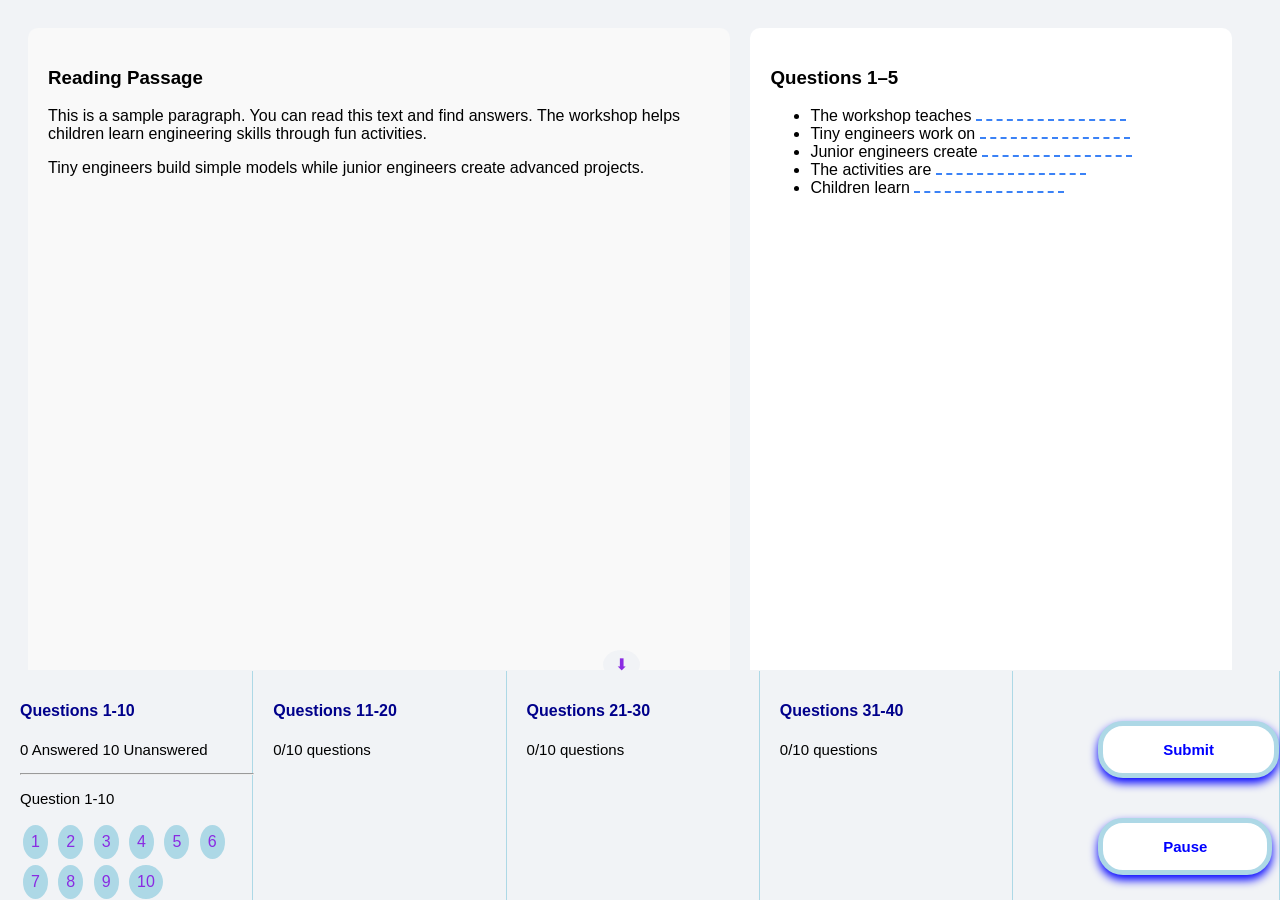
<file: reading.html>
<!DOCTYPE html>
<html lang="en">
<head>
    <meta charset="UTF-8">
    <meta name="viewport" content="width=device-width, initial-scale=1.0">
    <title>Reding</title>
    <link rel="stylesheet" href="style.css">
</head>
<body>

    <div class="reading-container">

    <!-- LEFT SIDE (Passage) -->
    <div class="left">
        <h3>Reading Passage</h3>
        <p>
            This is a sample paragraph. You can read this text and find answers.
            The workshop helps children learn engineering skills through fun activities.
        </p>

        <p>
            Tiny engineers build simple models while junior engineers create advanced projects.
        </p>
    </div>

    <!-- RIGHT SIDE (Questions) -->
    <div class="right">
        <h3>Questions 1–5</h3>

        <ul>
            <li>
                The workshop teaches <span class="line"></span>
            </li>

            <li>
                Tiny engineers work on <span class="line"></span>
            </li>

            <li>
                Junior engineers create <span class="line"></span>
            </li>

            <li>
                The activities are <span class="line"></span>
            </li>

            <li>
                Children learn <span class="line"></span>
            </li>
        </ul>
    </div>

    <footer>
      <div class="score-bottom" id="bottom">
         <div class="toggle-btn" onclick="togglePlayer()">
        ⬇
    </div>
        <div class="col-1">
          <h4>Questions 1-10</h4>
          <p><span> 0 Answered</span> <span>10 Unanswered</span></p>
          <hr />
          <p>Question 1-10</p>
          <div class="circle">
            <span>1</span>
            <span>2</span>
            <span>3</span>
            <span>4</span>
            <span>5</span>
            <span>6</span>
            <span>7</span>
            <span>8</span>
            <span>9</span>
            <span>10</span>
          </div>
        </div>
        <div class="col-1">
          <h4>Questions 11-20</h4>
          <p>0/10 questions</p>
        </div>
        <div class="col-1">
          <h4>Questions 21-30</h4>
          <p>0/10 questions</p>
        </div>
        <div class="col-1">
          <h4>Questions 31-40</h4>
          <p>0/10 questions</p>
        </div>
        <div class="col-1">
          <button onclick="getAnswers()">Submit</button>
          <button>Pause</button>
        </div>
      </div>
    </footer>

</div>

<script src="script.js">
    
</script>
    
</body>
</html>
</file>
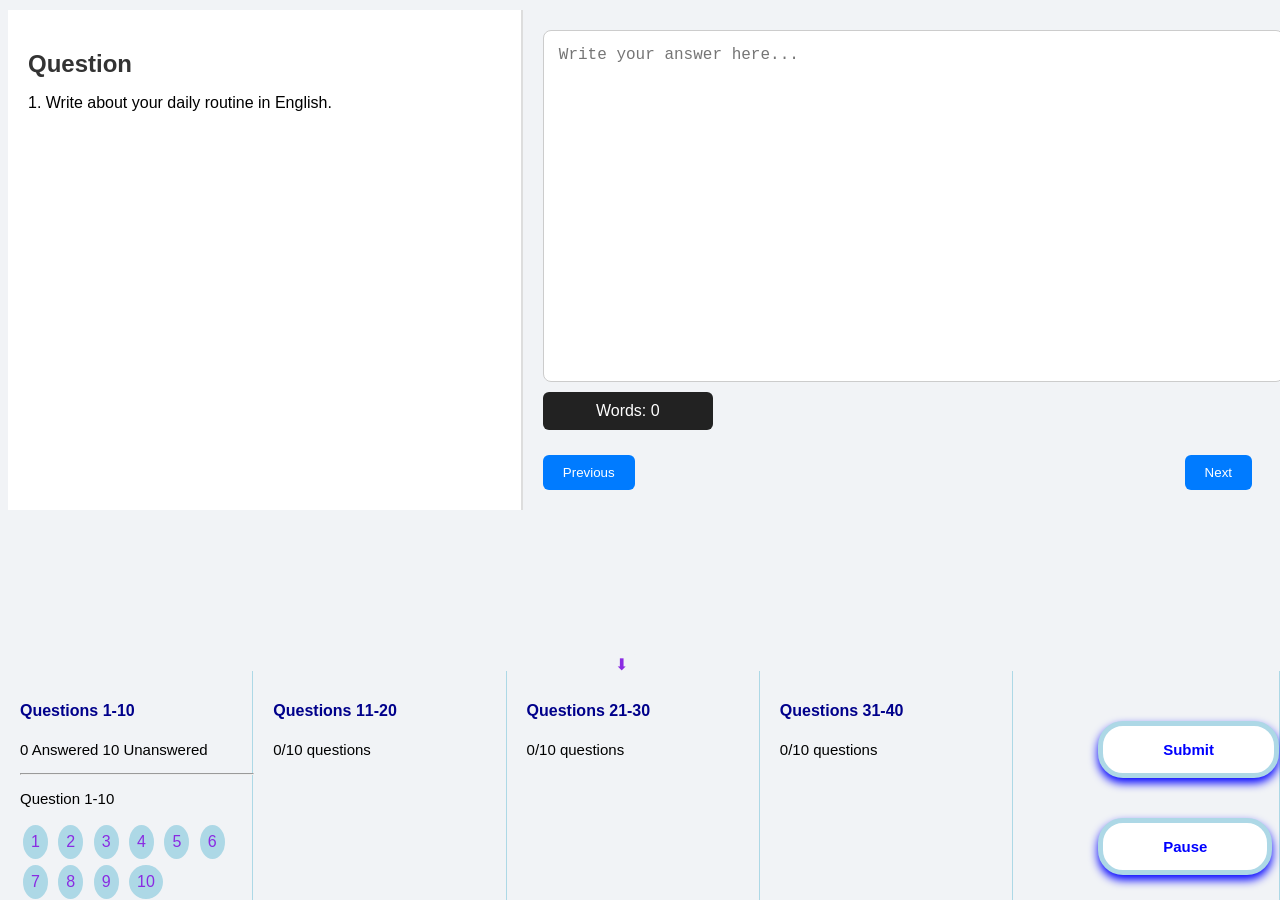
<file: writing.html>
<!DOCTYPE html>
<html lang="en">
<head>
<meta charset="UTF-8">
<title>Writing Page</title>
<link rel="stylesheet" href="style.css">

<style>


/* MAIN CONTAINER */
.container-3{
    display:flex;
    height:500px;
    margin-top: 10px;
}

/* LEFT SIDE QUESTION */
.left-1{
    width:40%;
    background:#fff;
    padding:20px;
    border-right:2px solid #ddd;
    overflow:auto;
}

.left-1 h2{
    margin-bottom:10px;
    color:#333;
}

/* RIGHT SIDE */
.righ-1{
    width:60%;
    padding:20px;
    display:flex;
    flex-direction:column;
}

/* WORD COUNT */
.word-count{
    background:#222;
    color:#fff;
    padding:10px;
    border-radius:6px;
    margin-bottom:10px;
    width:150px;
    text-align:center;
}

/* TEXTAREA */
textarea{
    flex:1;
    width:100%;
    padding:15px;
    font-size:16px;
    border:1px solid #ccc;
    border-radius:8px;
    resize:none;
}

/* BUTTONS */
.btns{
    display:flex;
    justify-content:space-between;
    margin-top:15px;
}

button{
    padding:10px 20px;
    border:none;
    background:#007bff;
    color:#fff;
    border-radius:6px;
    cursor:pointer;
}

button:hover{
    background:#0056b3;
}
</style>

</head>

<body>

<div class="container-3">

    <!-- LEFT SIDE QUESTION -->
    <div class="left-1">
        <h2>Question</h2>
        <p id="questionBox">
            1. Write about your daily routine in English.
        </p>
    </div>

    <!-- RIGHT SIDE ANSWER -->
    <div class="righ-1">

        

        <textarea id="answerBox" placeholder="Write your answer here..."></textarea>
        <div class="word-count" style="margin-top: 10px;">
            Words: <span id="wordCount">0</span>
        </div>

        <div class="btns">
            <button onclick="prevQ()">Previous</button>
            <button onclick="nextQ()">Next</button>
        </div>

    </div>

    

</div>

<footer>
      <div class="score-bottom" id="bottom">
         <div class="toggle-btn" onclick="togglePlayer()">
        ⬇
    </div>
        <div class="col-1">
          <h4>Questions 1-10</h4>
          <p><span> 0 Answered</span> <span>10 Unanswered</span></p>
          <hr />
          <p>Question 1-10</p>
          <div class="circle">
            <span>1</span>
            <span>2</span>
            <span>3</span>
            <span>4</span>
            <span>5</span>
            <span>6</span>
            <span>7</span>
            <span>8</span>
            <span>9</span>
            <span>10</span>
          </div>
        </div>
        <div class="col-1">
          <h4>Questions 11-20</h4>
          <p>0/10 questions</p>
        </div>
        <div class="col-1">
          <h4>Questions 21-30</h4>
          <p>0/10 questions</p>
        </div>
        <div class="col-1">
          <h4>Questions 31-40</h4>
          <p>0/10 questions</p>
        </div>
        <div class="col-1">
          <button onclick="getAnswers()">Submit</button>
          <button>Pause</button>
        </div>
      </div>
    </footer>

<script>

// QUESTIONS ARRAY
let questions = [
    "1. Write about your daily routine in English.",
    "2. Describe your favorite hobby.",
    "3. What is your aim in life?",
    "4. Write about your school or college."
];

let index = 0;

// ELEMENTS
let questionBox = document.getElementById("questionBox");
let answerBox = document.getElementById("answerBox");
let wordCount = document.getElementById("wordCount");

// UPDATE WORD COUNT
answerBox.addEventListener("input", function(){
    let text = answerBox.value.trim();
    let words = text === "" ? 0 : text.split(/\s+/).length;
    wordCount.innerText = words;
});

// NEXT QUESTION
function nextQ(){
    if(index < questions.length - 1){
        index++;
        changeQuestion();
    }
}

// PREVIOUS QUESTION
function prevQ(){
    if(index > 0){
        index--;
        changeQuestion();
    }
}

// CHANGE QUESTION
function changeQuestion(){
    questionBox.innerText = questions[index];
    answerBox.value = "";
    wordCount.innerText = 0;
}



let answers = new Array(questions.length).fill("");


// INIT
loadQuestion();
createCircles();

// WORD COUNT
answerBox.addEventListener("input", () => {
    saveAnswer();
    updateWordCount();
    updateFooter();
    updateCircle();
});

// LOAD QUESTION
function loadQuestion(){
    questionBox.innerText = questions[index];
    answerBox.value = answers[index] || "";
    updateWordCount();
    updateFooter();
    updateCircle();
}

// SAVE ANSWER
function saveAnswer(){
    answers[index] = answerBox.value;
}

// NEXT QUESTION
function nextQ(){
    saveAnswer();

    if(index < questions.length - 1){
        index++;
        loadQuestion();
    }
}

// PREVIOUS QUESTION
function prevQ(){
    saveAnswer();

    if(index > 0){
        index--;
        loadQuestion();
    }
}

// WORD COUNT
function updateWordCount(){
    let text = answerBox.value.trim();
    let words = text === "" ? 0 : text.split(/\s+/).length;
    wordCount.innerText = words;
}

// CREATE CIRCLES (NO CSS CHANGE)
function createCircles(){
    let circleBox = document.getElementById("circleBox");
    if(!circleBox) return;

    circleBox.innerHTML = "";

    questions.forEach((q, i) => {
        let span = document.createElement("span");
        span.innerText = i + 1;

        span.onclick = () => goToQuestion(i);

        circleBox.appendChild(span);
    });
}

// GO TO QUESTION
function goToQuestion(i){
    saveAnswer();
    index = i;
    loadQuestion();
}

// UPDATE CIRCLE STATUS
function updateCircle(){
    let spans = document.querySelectorAll(".circle span");

    spans.forEach((span, i) => {
        span.classList.remove("active", "done");

        if(i === index){
            span.classList.add("active");
        }

        if(answers[i] && answers[i].trim() !== ""){
            span.classList.add("done");
        }
    });
}

// FOOTER UPDATE (ANSWERED / UNANSWERED)
function updateFooter(){
    let answered = answers.filter(a => a.trim() !== "").length;
    let unanswered = questions.length - answered;

    let answeredEl = document.getElementById("answeredCount");
    let unansweredEl = document.getElementById("unansweredCount");

    if(answeredEl) answeredEl.innerText = answered + " Answered";
    if(unansweredEl) unansweredEl.innerText = unanswered + " Unanswered";
}

// SUBMIT BUTTON
function getAnswers(){
    saveAnswer();
    console.log("Final Answers:", answers);
    alert("Answers Submitted Successfully!");
}

// OPTIONAL PAUSE
function pause(){
    saveAnswer();
    alert("Progress Saved!");
}

</script>

</body>
</html>
</file>
<file: style.css>
body {
    font-family: Arial, sans-serif;
    background: #f1f3f6;
}

.container {
    text-align: center;
    margin-top: 50px;
}

.title {
    margin-bottom: 30px;
}

/*  Main Layout */
.card-wrapper {
    display: flex;
    justify-content: center;
    gap: 25px;
    flex-wrap: wrap;
}

/* Card Design */
.card {
    width: 199px;
    background: linear-gradient(rgb(255, 238, 241) 0%, rgb(255, 255, 255) 100%);
    padding: 25px;
    border-radius: 15px;
    box-shadow: 0 8px 15px rgba(0,0,0,0.1);
    transition: all 0.3s;
    height: 17vw;

}
.card h3
{
    color: #222;
}
.card:hover {
    transform: translateY(-5px);
    box-shadow: 0 0 2px gray;
}

/* Icon */
.icon {
    font-size: 40px;
    color: red;
    margin: 20px 0;
    border-radius: 50%;
    border: 1px solid lightblue;
    width: 95px;
    height: 95px;
    font-size: 40px;
    display: flex;
    align-items: center;
    justify-content: center;
    margin-left: 46px;
}

/* Button */
.card button {
    padding: 15px 60px;
    border-radius: 25px;
    border: 5px solid lightblue;
    background: white;
    color: blue;
    font-weight: bold;
    cursor: pointer;
    box-shadow: 0px 5px 10px blue;
    transition: 0.2s;
     margin-bottom: 5vw;
    font-size: 15px;
}

.audio-player {
    display: flex;
    align-items: center;
    gap: 10px;
    background: white;
    padding: 12px 20px;
    border-radius: 30px;
    width: 90%;
    height: 40px;
    box-shadow: 0 5px 15px rgba(0,0,0,0.1);
    margin: 0 auto;
    color: red;
}

.audio-player button {
    border: none;
    background: none;
    font-size: 18px;
    cursor: pointer;
    color: red;
}

#progress {
    flex: 1;
    height: 5px;
    cursor: pointer;
     -webkit-appearance: none;
    width: 100%;
    height: 6px;
    background: #f3f3f3; /* red track */
    border-radius: 10px;
    outline: none;
}

#progress::-webkit-slider-thumb {
    -webkit-appearance: none;
    width: 20px;
    height: 20px;
    background: red;
    border-radius: 50%;
    cursor: pointer;
    border: none;
}

/* Thumb - Firefox */
#progress::-moz-range-thumb {
    width: 16px;
    height: 16px;
    background: red;
    border-radius: 50%;
    cursor: pointer;
    border: none;
}
#mute
{
    color: red;
}


.container-1
{
    width: 70%;
    height: auto;
    background: white;
    margin: 0 auto;
    margin-top: 60px;
    border-radius: 10px;
    padding-top: 20px;
    padding-bottom: 20px;
}

.form
{
    margin-left: 35px;
    margin-top: 35px;
}
.form h3
{
    font-weight: 900;
    font-size: 16px;
}
.form .cm
{
    color: gray;
    font-weight: 100;
    font-size: 17px;
}

.form form
{
    border: 1px solid black;
    margin-right: 38px;
    margin-top: 60px;
    margin-bottom: 80px;
}
.form form .heading-4
{
    text-align: center;
    font-size: 19px;
}
.form form .heading-5
{
    margin-top: 70px;
    margin-left: 10px;
}
.form form h4
{
    margin-left: 10px;
}
.form form .sr
{
    color: white;
    background: red;
    font-size: 20px;
    border-radius: 50px;
    padding: 9px;
    font-weight: bold;
}
.form form .line
{
    color: red;
    font-weight: bold;
}

.score-bottom
{
    width: 100%;
    height: 230px;
    display: flex;
    justify-content: space-between;
    align-items: center;
    position: fixed;
    bottom: 0;
    background:#f1f3f6 ;
    left: 50%;
    transform: translateX(-50%);
    transition: all 2s;
}
.score-bottom .col-1 button
{
    padding: 15px 60px;
    border-radius: 25px;
    border: 5px solid lightblue;
    background: white;
    color: blue;
    font-weight: bold;
    cursor: pointer;
    box-shadow: 0px 5px 10px blue;
    transition: 0.2s;
    margin-top: 40px;
    font-size: 15px;
    display: flex;
    align-items: center;
    justify-content: center;
    margin-left: 65px;

}
.score-bottom .col-1
{
    width: 100%;
    height: 219px;
    border-right: 1px solid lightblue;
    padding-left: 20px;
    padding-top: 10px;
}
.score-bottom .col-1 h4
{
    color: darkblue;
    font-size: 16px;
}
.score-bottom .col-1 hr
{
    width: 100%;
}
.score-bottom .col-1 p
{
    font-size: 15px;
}
.score-bottom .col-1 .circle span
{
    background: lightblue;
    padding: 8px;
    border-radius: 50%;
    color: blueviolet;
    text-align: center;
}

.toggle-btn {
    position: absolute;
    top: -20px;
    right: 50%;
    background: #f1f3f6;
    color: blueviolet;
    padding: 5px 12px;
    border-radius: 50%;
    cursor: pointer;
}
.score-bottom.hide {
    transform: translate(-50%, 90%);
}

.explanation {
    display: none;
    color: #555;
    font-size: 13px;
}

.explanation.show {
    display: block;
}

.circle span {
    display: inline-block;
    padding: 8px 12px;
    border-radius: 50%;
    background: #eee;
    margin: 3px;
}

.circle span.done {
    background: green;
    color: white;
}

.reading-container {
    display: flex;
    gap: 20px;
    padding: 20px;
}

/* LEFT (Passage) */
.left {
    width: 60%;
    height: 80vh;
    overflow-y: scroll;
    background: #f9f9f9;
    padding: 20px;
    border-radius: 10px;
}

/* RIGHT (Questions) */
.right {
    width: 40%;
    height: 80vh;
    overflow-y: auto;
    background: #fff;
    padding: 20px;
    border-radius: 10px;
}

/* Answer line */
.line {
    border-bottom: 2px dashed #3b82f6;
    display: inline-block;
    width: 150px;
    cursor: pointer;
}
</file>
